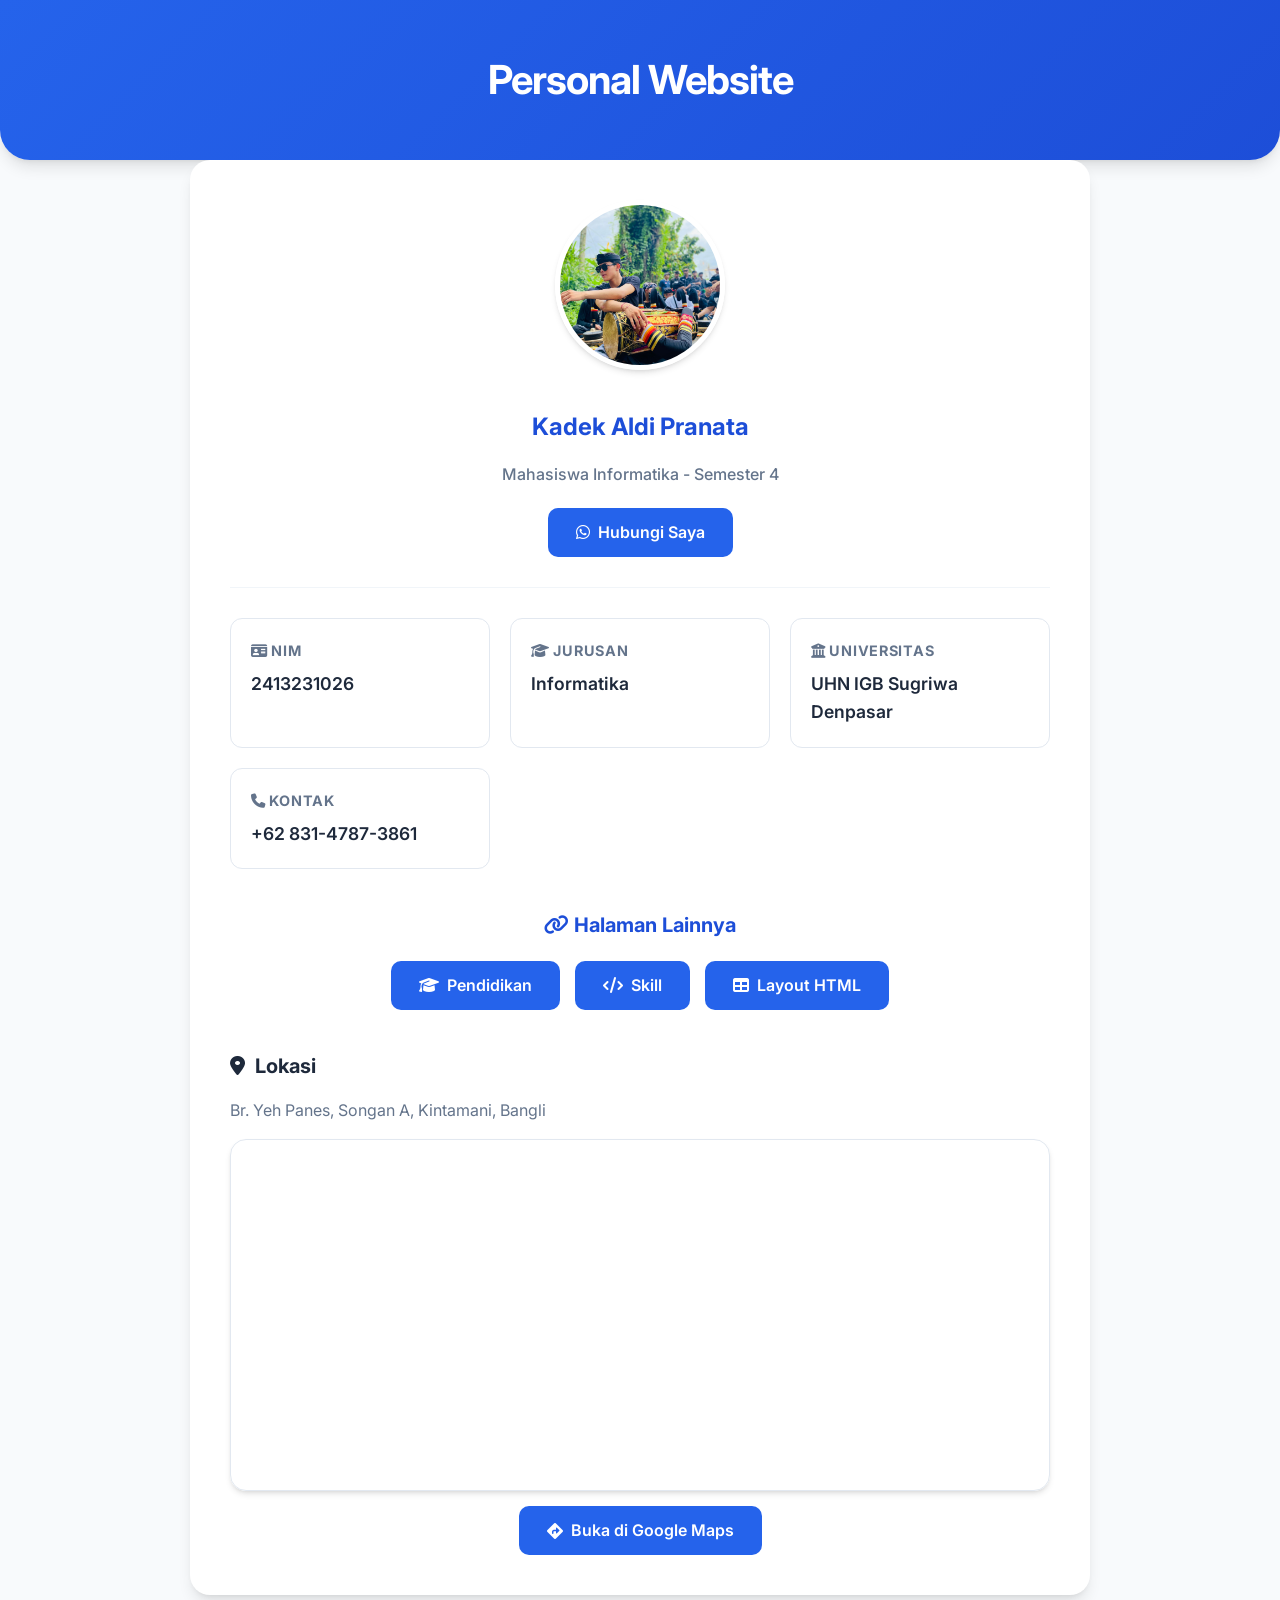
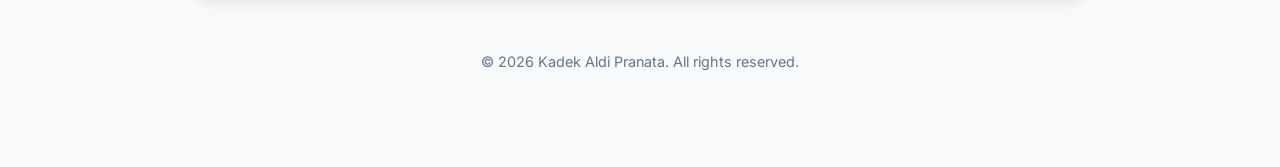
<file: index.html>
<!DOCTYPE html>
<html lang="id">

<head>
    <meta charset="UTF-8">
    <meta name="viewport" content="width=device-width, initial-scale=1.0">
    <title>Kadek Aldi Pranata - Personal Website</title>
    <!-- File CSS Utama -->
    <link rel="stylesheet" href="style.css">
    <!-- Font Awesome untuk ikon yang lebih menarik -->
    <link rel="stylesheet" href="https://cdnjs.cloudflare.com/ajax/libs/font-awesome/6.5.1/css/all.min.css">
</head>

<body>
    <!-- Bagian Header Website -->
    <header>
        <h1>Personal Website</h1>
    </header>

    <div class="container">
        <!-- Kartu Utama Konten -->
        <main class="main-card">
            <!-- Bagian Profil: Foto dan Bio Singkat -->
            <section class="profile-section">
                <img src="aldi.png" alt="Kadek Aldi Pranata">
                <h2>Kadek Aldi Pranata</h2>
                <p>Mahasiswa Informatika - Semester 4</p>
                <div class="whatsapp-btn">
                    <a href="https://wa.me/6283147873861" target="_blank" class="btn">
                        <i class="fab fa-whatsapp" style="margin-right: 8px;"></i> Hubungi Saya
                    </a>
                </div>
            </section>

            <!-- Grid Informasi Detail -->
            <section class="details-grid">
                <div class="info-box">
                    <h3><i class="fas fa-id-card"></i> NIM</h3>
                    <p>2413231026</p>
                </div>
                <div class="info-box">
                    <h3><i class="fas fa-graduation-cap"></i> Jurusan</h3>
                    <p>Informatika</p>
                </div>
                <div class="info-box">
                    <h3><i class="fas fa-university"></i> Universitas</h3>
                    <p>UHN IGB Sugriwa Denpasar</p>
                </div>
                <div class="info-box">
                    <h3><i class="fas fa-phone"></i> Kontak</h3>
                    <p>+62 831-4787-3861</p>
                </div>
            </section>

            <!-- Bagian Navigasi Halaman -->
            <section class="nav-section" style="text-align: center; margin: 40px 0;">
                <h3 style="margin-bottom: 20px; color: var(--primary-dark); font-size: 1.25rem;">
                    <i class="fas fa-link"></i> Halaman Lainnya
                </h3>
                <div style="display: flex; flex-wrap: wrap; justify-content: center; gap: 15px;">
                    <a href="pendidikan.html" class="btn">
                        <i class="fas fa-graduation-cap" style="margin-right: 8px;"></i> Pendidikan
                    </a>
                    <a href="skil.html" class="btn">
                        <i class="fas fa-code" style="margin-right: 8px;"></i> Skill
                    </a>
                    <a href="layout.html" class="btn">
                        <i class="fas fa-table" style="margin-right: 8px;"></i> Layout HTML
                    </a>
                </div>
            </section>

            <!-- Bagian Lokasi dan Peta -->
            <section class="map-section">
                <h3><i class="fas fa-map-marker-alt"></i> Lokasi</h3>
                <p style="color: var(--text-muted); margin-bottom: 15px;">Br. Yeh Panes, Songan A, Kintamani, Bangli</p>
                <div class="map-container">
                    <iframe
                        src="https://maps.google.com/maps?q=Br.%20Yeh%20Panes,%20Songan%20A,%20Kintamani,%20Bangli&t=&z=15&ie=UTF8&iwloc=&output=embed"
                        width="100%" height="350" style="border:0;" allowfullscreen="" loading="lazy">
                    </iframe>
                </div>
                <div style="margin-top: 15px; text-align: center;">
                    <a href="https://maps.app.goo.gl/Sjq9oKmofQChBAiZ8" target="_blank" class="btn">
                        <i class="fas fa-directions" style="margin-right: 8px;"></i> Buka di Google Maps
                    </a>
                </div>
            </section>
        </main>

        <!-- Bagian Footer Website -->
        <footer>
            <p>&copy; 2026 Kadek Aldi Pranata. All rights reserved.</p>
        </footer>
    </div>
</body>

</html>
</file>
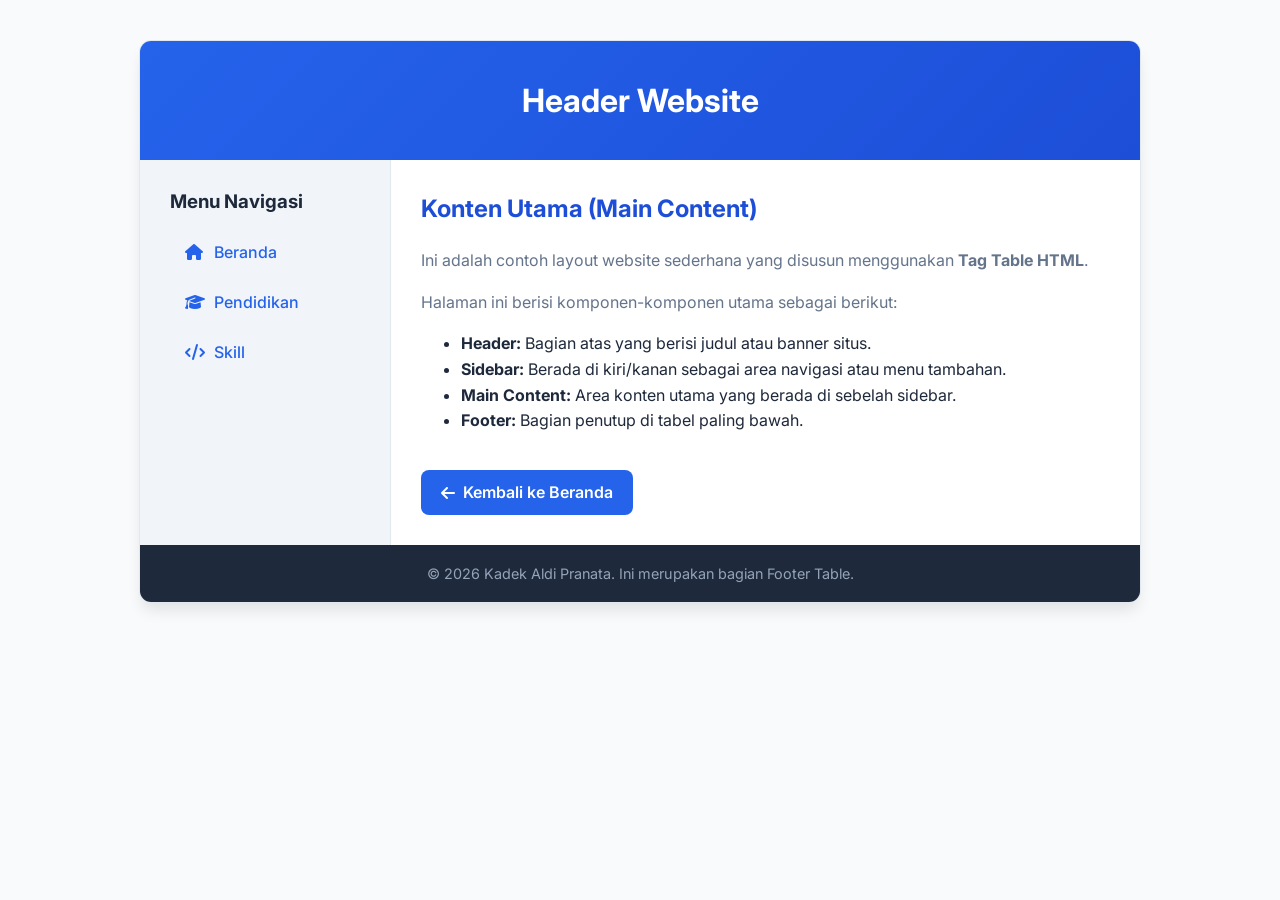
<file: layout.html>
<!DOCTYPE html>
<html lang="id">

<head>
    <meta charset="UTF-8">
    <meta name="viewport" content="width=device-width, initial-scale=1.0">
    <title>Layout HTML - Kadek Aldi Pranata</title>
    <!-- Font Awesome untuk ikon -->
    <link rel="stylesheet" href="https://cdnjs.cloudflare.com/ajax/libs/font-awesome/6.5.1/css/all.min.css">
    <link href="https://fonts.googleapis.com/css2?family=Inter:wght@400;500;600;700&display=swap" rel="stylesheet">
    <style>
        body {
            font-family: 'Inter', sans-serif;
            margin: 0;
            padding: 0;
            background-color: #f8fafc;
        }

        .table-container {
            max-width: 1000px;
            margin: 40px auto;
            background: white;
            box-shadow: 0 10px 15px -3px rgba(0, 0, 0, 0.1);
            border-radius: 12px;
            overflow: hidden;
            border: 1px solid #e2e8f0;
        }

        table {
            width: 100%;
            border-collapse: collapse;
        }

        td {
            padding: 30px;
            vertical-align: top;
        }

        /* Style Header Table */
        .layout-header {
            background: linear-gradient(135deg, #2563eb, #1d4ed8);
            color: white;
            text-align: center;
            font-size: 2rem;
            font-weight: 700;
            padding: 40px 20px;
        }

        /* Style Sidebar Table */
        .layout-sidebar {
            width: 25%;
            background-color: #f1f5f9;
            border-right: 1px solid #e2e8f0;
        }

        .layout-sidebar h3 {
            margin-top: 0;
            color: #1e293b;
        }

        .layout-sidebar ul {
            list-style: none;
            padding: 0;
            margin: 0;
        }

        .layout-sidebar li {
            margin-bottom: 10px;
        }

        .layout-sidebar a {
            display: block;
            padding: 10px 15px;
            color: #2563eb;
            text-decoration: none;
            font-weight: 500;
            border-radius: 8px;
            transition: background 0.2s;
        }

        .layout-sidebar a:hover {
            background-color: #e2e8f0;
        }

        /* Style Main Content Table */
        .layout-main {
            width: 75%;
            background-color: white;
            color: #1e293b;
            line-height: 1.6;
        }

        .layout-main h2 {
            margin-top: 0;
            color: #1d4ed8;
        }

        .layout-main p {
            color: #64748b;
        }

        /* Style Footer Table */
        .layout-footer {
            background-color: #1e293b;
            color: #94a3b8;
            text-align: center;
            font-size: 0.9rem;
            padding: 20px;
        }

        /* Tombol */
        .btn-kembali {
            display: inline-flex;
            align-items: center;
            margin-top: 20px;
            padding: 10px 20px;
            background: #2563eb;
            color: white;
            text-decoration: none;
            border-radius: 8px;
            font-weight: 600;
            transition: background 0.2s;
        }

        .btn-kembali:hover {
            background: #1d4ed8;
        }
    </style>
</head>

<body>
    <div class="table-container">
        <table>
            <!-- Bagian Header (1 baris, membentang 2 kolom) -->
            <tr>
                <td colspan="2" class="layout-header">
                    Header Website
                </td>
            </tr>

            <!-- Bagian Konten Tengah (1 baris, 2 kolom) -->
            <tr>
                <!-- Kolom Sidebar -->
                <td class="layout-sidebar">
                    <h3>Menu Navigasi</h3>
                    <ul>
                        <li><a href="index.html"><i class="fas fa-home" style="width: 25px;"></i> Beranda</a></li>
                        <li><a href="pendidikan.html"><i class="fas fa-graduation-cap" style="width: 25px;"></i>
                                Pendidikan</a></li>
                        <li><a href="skil.html"><i class="fas fa-code" style="width: 25px;"></i> Skill</a></li>
                    </ul>
                </td>

                <!-- Kolom Main Content -->
                <td class="layout-main">
                    <h2>Konten Utama (Main Content)</h2>
                    <p>Ini adalah contoh layout website sederhana yang disusun menggunakan <b>Tag Table HTML</b>.</p>

                    <p>Halaman ini berisi komponen-komponen utama sebagai berikut:</p>
                    <ul>
                        <li><strong>Header:</strong> Bagian atas yang berisi judul atau banner situs.</li>
                        <li><strong>Sidebar:</strong> Berada di kiri/kanan sebagai area navigasi atau menu tambahan.
                        </li>
                        <li><strong>Main Content:</strong> Area konten utama yang berada di sebelah sidebar.</li>
                        <li><strong>Footer:</strong> Bagian penutup di tabel paling bawah.</li>
                    </ul>

                    <a href="index.html" class="btn-kembali"><i class="fas fa-arrow-left"
                            style="margin-right: 8px;"></i> Kembali ke Beranda</a>
                </td>
            </tr>

            <!-- Bagian Footer (1 baris, membentang 2 kolom) -->
            <tr>
                <td colspan="2" class="layout-footer">
                    &copy; 2026 Kadek Aldi Pranata. Ini merupakan bagian Footer Table.
                </td>
            </tr>
        </table>
    </div>
</body>

</html>
</file>
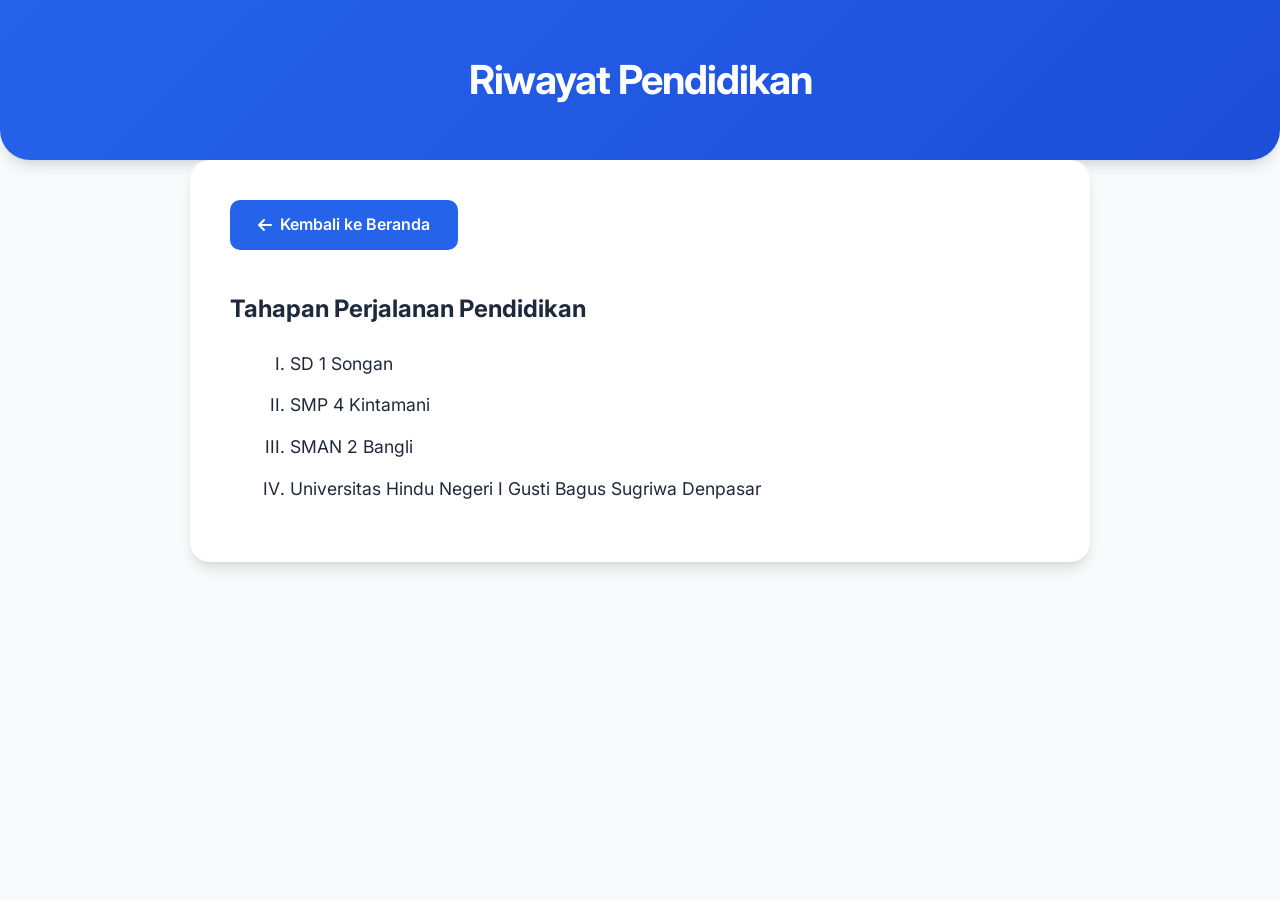
<file: pendidikan.html>
<!DOCTYPE html>
<html lang="id">
<head>
    <meta charset="UTF-8">
    <meta name="viewport" content="width=device-width, initial-scale=1.0">
    <title>Pendidikan - Kadek Aldi Pranata</title>
    <link rel="stylesheet" href="style.css">
    <link rel="stylesheet" href="https://cdnjs.cloudflare.com/ajax/libs/font-awesome/6.5.1/css/all.min.css">
    <style>
        .education-list {
            font-size: 1.1rem;
            line-height: 1.8;
            margin-left: 20px;
        }
        .education-list li {
            margin-bottom: 10px;
        }
    </style>
</head>
<body>
    <header>
        <h1>Riwayat Pendidikan</h1>
    </header>
    <div class="container">
        <main class="main-card">
            <a href="index.html" class="btn" style="margin-bottom: 20px;">
                <i class="fas fa-arrow-left" style="margin-right: 8px;"></i> Kembali ke Beranda
            </a>
            <h2>Tahapan Perjalanan Pendidikan</h2>
            <ol type="I" class="education-list">
                <li>SD 1 Songan</li>
                <li>SMP 4 Kintamani</li>
                <li>SMAN 2 Bangli</li>
                <li>Universitas Hindu Negeri I Gusti Bagus Sugriwa Denpasar</li>
            </ol>
        </main>
    </div>
</body>
</html>
</file>
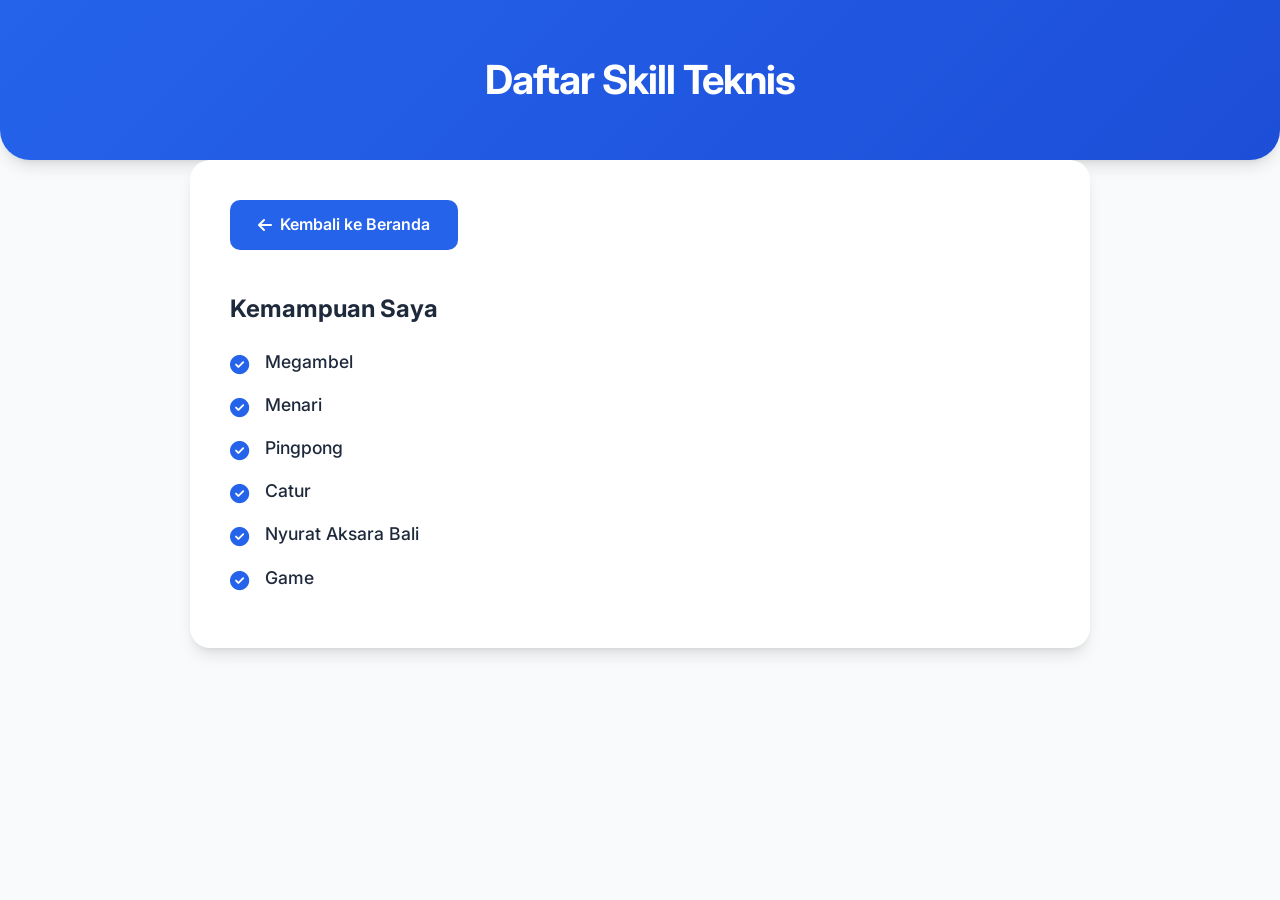
<file: skil.html>
<!DOCTYPE html>
<html lang="id">

<head>
    <meta charset="UTF-8">
    <meta name="viewport" content="width=device-width, initial-scale=1.0">
    <title>Skill dan Kemampuan - Kadek Aldi Pranata</title>
    <link rel="stylesheet" href="style.css">
    <link rel="stylesheet" href="https://cdnjs.cloudflare.com/ajax/libs/font-awesome/6.5.1/css/all.min.css">
    <style>
        .skill-list {
            list-style: none;
            padding-left: 0;
            margin-top: 20px;
        }

        .skill-list li {
            position: relative;
            padding-left: 35px;
            margin-bottom: 15px;
            font-size: 1.1rem;
            font-weight: 500;
            color: var(--text-main);
        }

        .skill-list li::before {
            content: "\f058";
            /* FontAwesome check-circle */
            font-family: "Font Awesome 6 Free";
            font-weight: 900;
            position: absolute;
            left: 0;
            top: 2px;
            color: var(--primary);
            font-size: 1.2rem;
        }
    </style>
</head>

<body>
    <header>
        <h1>Daftar Skill Teknis</h1>
    </header>
    <div class="container">
        <main class="main-card">
            <a href="index.html" class="btn" style="margin-bottom: 20px;">
                <i class="fas fa-arrow-left" style="margin-right: 8px;"></i> Kembali ke Beranda
            </a>
            <h2>Kemampuan Saya</h2>
            <ul class="skill-list">
                <li>Megambel</li>
                <li>Menari</li>
                <li>Pingpong</li>
                <li>Catur</li>
                <li>Nyurat Aksara Bali</li>
                <li>Game</li>
            </ul>
        </main>
    </div>
</body>

</html>
</file>
<file: style.css>
/* Font Utama */
@import url('https://fonts.googleapis.com/css2?family=Inter:wght@400;500;600;700&display=swap');

/* Variabel Warna dan Bayangan */
:root {
    --primary: #2563eb;
    --primary-dark: #1d4ed8;
    --primary-light: #dbeafe;
    --bg-body: #f8fafc;
    --text-main: #1e293b;
    --text-muted: #64748b;
    --white: #ffffff;
    --shadow: 0 4px 6px -1px rgb(0 0 0 / 0.1), 0 2px 4px -2px rgb(0 0 0 / 0.1);
    --shadow-lg: 0 10px 15px -3px rgb(0 0 0 / 0.1), 0 4px 6px -4px rgb(0 0 0 / 0.1);
}

/* Pengaturan Dasar Body */
body {
    font-family: 'Inter', sans-serif;
    margin: 0;
    padding: 0;
    line-height: 1.6;
    background-color: var(--bg-body);
    color: var(--text-main);
}

/* Kontainer Utama */
.container {
    max-width: 900px;
    margin: 40px auto;
    padding: 0 20px;
}

/* Styling Header dengan Gradien */
header {
    background: linear-gradient(135deg, var(--primary), var(--primary-dark));
    color: var(--white);
    padding: 3rem 1rem;
    text-align: center;
    border-radius: 0 0 30px 30px;
    box-shadow: var(--shadow-lg);
}

header h1 {
    margin: 0;
    font-size: 2.5rem;
    letter-spacing: -0.025em;
}

/* Kartu Konten Utama */
.main-card {
    background: var(--white);
    border-radius: 20px;
    padding: 40px;
    margin-top: -40px;
    box-shadow: var(--shadow-lg);
}

/* Bagian Profil dan Foto */
.profile-section {
    text-align: center;
    padding-bottom: 30px;
    border-bottom: 1px solid #f1f5f9;
}

.profile-section img {
    width: 160px;
    height: 160px;
    border-radius: 50%;
    object-fit: cover;
    border: 5px solid var(--white);
    box-shadow: var(--shadow);
    margin-bottom: 20px;
}

.profile-section h2 {
    font-size: 1.5rem;
    margin: 10px 0;
    color: var(--primary-dark);
}

.profile-section p {
    color: var(--text-muted);
    font-weight: 500;
}

/* Grid untuk Kotak Informasi */
.details-grid {
    display: grid;
    grid-template-columns: repeat(auto-fit, minmax(200px, 1fr));
    gap: 20px;
    margin: 30px 0;
}

/* Kotak Informasi Individual */
.info-box {
    background: var(--white);
    padding: 20px;
    border-radius: 12px;
    border: 1px solid #e2e8f0;
    transition: all 0.3s ease;
}

.info-box:hover {
    border-color: var(--primary);
    transform: translateY(-2px);
    box-shadow: var(--shadow);
}

.info-box h3 {
    margin: 0 0 8px 0;
    font-size: 0.9rem;
    text-transform: uppercase;
    letter-spacing: 0.05em;
    color: var(--text-muted);
}

.info-box p {
    margin: 0;
    font-weight: 600;
    font-size: 1.1rem;
    color: var(--text-main);
}

/* Bagian Peta */
.map-section {
    margin-top: 40px;
}

.map-section h3 {
    font-size: 1.25rem;
    margin-bottom: 15px;
    display: flex;
    align-items: center;
    gap: 10px;
}

.map-container {
    border-radius: 16px;
    overflow: hidden;
    box-shadow: var(--shadow);
    border: 1px solid #e2e8f0;
    line-height: 0;
}

/* Styling Footer */
footer {
    text-align: center;
    padding: 40px;
    color: var(--text-muted);
    font-size: 0.9rem;
}

/* Komponen Tombol */
.btn {
    display: inline-flex;
    align-items: center;
    justify-content: center;
    background: var(--primary);
    color: var(--white);
    padding: 12px 28px;
    text-decoration: none;
    border-radius: 10px;
    font-weight: 600;
    transition: all 0.2s ease;
    border: none;
    cursor: pointer;
}

.btn:hover {
    background: var(--primary-dark);
    transform: translateY(-1px);
    box-shadow: 0 4px 12px rgba(37, 99, 235, 0.2);
}

.whatsapp-btn {
    margin-top: 20px;
}

/* Pengaturan Responsif untuk HP */
@media(max-width: 640px) {
    .main-card {
        padding: 25px;
        margin-top: -30px;
    }

    header h1 {
        font-size: 1.8rem;
    }
}
</file>
